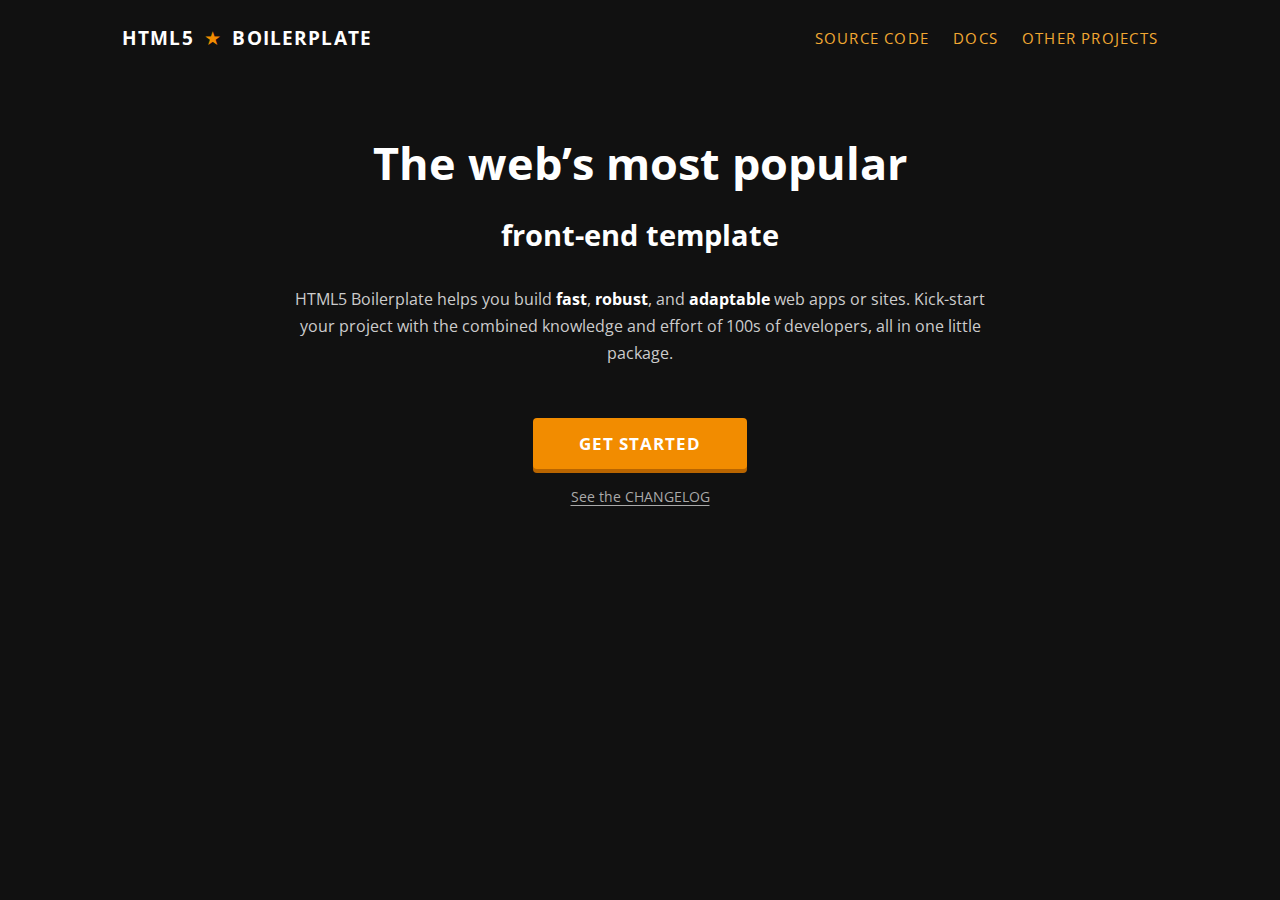
<file: index.html>
<!DOCTYPE html>
<html lang="fr">
<head>
  <meta charset="UTF-8">
  <title>HTML5 Boilerplate – Template</title>
  <link rel="preconnect" href="https://fonts.googleapis.com">
  <link rel="preconnect" href="https://fonts.gstatic.com" crossorigin>
  <link href="https://fonts.googleapis.com/css2?family=Open+Sans:wght@400;600;700&display=swap" rel="stylesheet">
  <link rel="stylesheet" href="style.css">

</head>
<body>

  <header>
    <div class="logo">
      HTML5 <span class="star">★</span> BOILERPLATE
    </div>

    <nav>
      <ul>
        <li><a href="#">Source Code</a></li>
        <li><a href="#">Docs</a></li>
        <li><a href="#">Other Projects</a></li>
      </ul>
    </nav>
  </header>

  <main class="hero">
    <h1 class="hero-title">The web’s most popular</h1>
    <h2 class="hero-subtitle">front-end template</h2>

    <p class="hero-text">
      HTML5 Boilerplate helps you build <strong>fast</strong>, <strong>robust</strong>, and
      <strong>adaptable</strong> web apps or sites. Kick-start your project with the
      combined knowledge and effort of 100s of developers, all in one little package.
    </p>

    <a href="#" class="cta-primary">Get Started</a>

    <a href="#" class="hero-footer-link">See the CHANGELOG</a>
  </main>

</body>
</html>
</file>
<file: style.css>
* {
  box-sizing: border-box;
  margin: 0;
  padding: 0;
}

body {
  min-height: 100vh;
  background: #111111;
  color: #ffffff;
  font-family: "Open Sans", system-ui, -apple-system, BlinkMacSystemFont, "Segoe UI", sans-serif;
}

a {
  text-decoration: none;
  color: inherit;
}

/* ======= HEADER ======= */
header {
  max-width: 1100px;
  margin: 0 auto;
  padding: 24px 32px;
  display: flex;
  align-items: center;
  justify-content: space-between;
}

.logo {
  font-weight: 700;
  letter-spacing: 0.06em;
  font-size: 1.2rem;
}

.logo span.star {
  color: #f28c00;
  margin: 0 4px;
}

nav ul {
  list-style: none;
  display: flex;
  gap: 24px;
  font-size: 0.95rem;
  text-transform: uppercase;
  letter-spacing: 0.08em;
}

nav a {
  color: #f1a933;
  transition: color 0.2s ease;
}

nav a:hover {
  color: #ffffff;
}

/* ======= HERO ======= */
.hero {
  max-width: 900px;
  margin: 60px auto 0;
  padding: 0 32px 80px;
  text-align: center;
}

.hero-title {
  font-size: 2.8rem;
  line-height: 1.25;
  font-weight: 700;
  margin-bottom: 24px;
}

.hero-subtitle {
  font-size: 1.8rem;
  font-weight: 700;
  margin-bottom: 32px;
}

.hero-text {
  font-size: 1rem;
  line-height: 1.7;
  color: #cccccc;
  max-width: 700px;
  margin: 0 auto 40px;
}

.hero-text strong {
  color: #ffffff;
  font-weight: 700;
}

.cta-primary {
  display: inline-block;
  margin-top: 10px;
  padding: 14px 46px;
  background: #f28c00;
  color: #fff;
  border-radius: 4px;
  font-weight: 700;
  font-size: 1.05rem;
  text-transform: uppercase;
  letter-spacing: 0.06em;
  border: none;
  cursor: pointer;
  transition: background 0.2s ease, transform 0.1s ease;
  box-shadow: 0 4px 0 #b96500;
}

.cta-primary:hover {
  background: #ffa500;
  transform: translateY(-1px);
}

.hero-footer-link {
  display: block;
  margin-top: 18px;
  font-size: 0.85rem;
  color: #aaa;
  text-decoration: underline;
  text-decoration-thickness: 1px;
  text-underline-offset: 3px;
  transition: color 0.2s ease;
}

.hero-footer-link:hover {
  color: #ffffff;
}

/* Responsive */
@media (max-width: 700px) {
  header {
    flex-direction: column;
    align-items: flex-start;
    gap: 12px;
  }
  .hero {
    margin-top: 40px;
  }
  .hero-title {
    font-size: 2.2rem;
  }
  .hero-subtitle {
    font-size: 1.5rem;
  }
}
</file>
